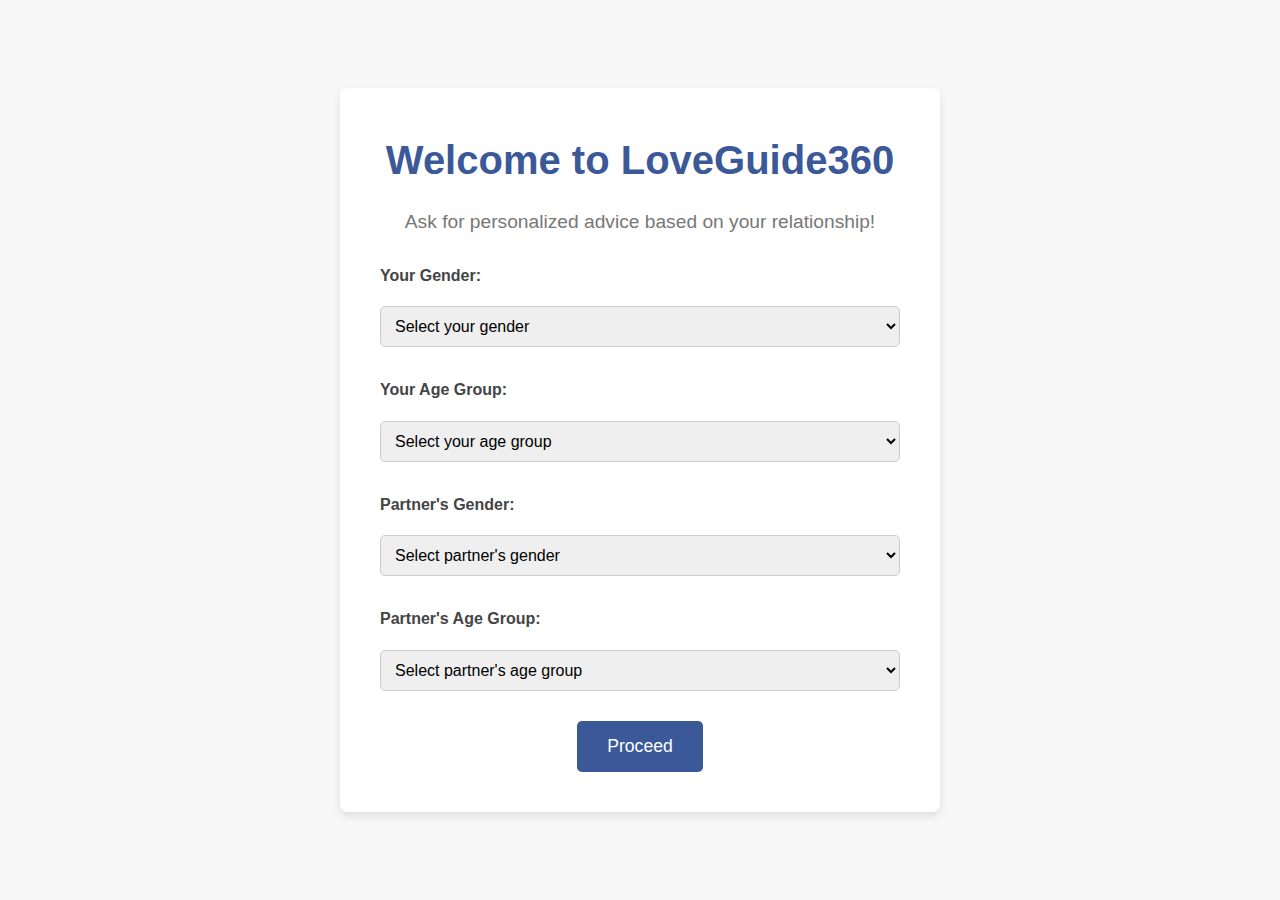
<file: templates/landing.html>
<!DOCTYPE html>
<html lang="en">
  <head>
    <meta charset="UTF-8" />
    <meta name="viewport" content="width=device-width, initial-scale=1.0" />
    <link rel="stylesheet" href="/static/style.css" />
    <title>Welcome to LoveGuide360</title>

    <link rel="icon" type="image/png" href="/static/img/icon.png">
    <link rel="apple-touch-icon" href="/static/img/icon.png">
  </head>
  <body>
    <div class="landing-container">
      <header>
        <h1>Welcome to LoveGuide360</h1>
        <p>Ask for personalized advice based on your relationship!</p>
      </header>

      <form id="user-info-form" action="/index.html" method="GET">
        <!-- Gender Selection -->
        <div class="form-group">
          <label for="gender">Your Gender:</label>
          <select id="gender" name="gender" required>
            <option value="" disabled selected>Select your gender</option>
            <option value="male">Male</option>
            <option value="female">Female</option>
            <option value="non_binary">Non-binary</option>
            <option value="prefer_not_to_say">Prefer not to say</option>
          </select>
        </div>

        <!-- Age Group Selection -->
        <div class="form-group">
          <label for="age_group">Your Age Group:</label>
          <select id="age_group" name="age_group" required>
            <option value="" disabled selected>Select your age group</option>
            <option value="18-24">18-24</option>
            <option value="25-30">25-30</option>
            <option value="31-40">31-40</option>
            <option value="41-50">41-50</option>
            <option value="51+">51+</option>
          </select>
        </div>

        <div class="form-group">
          <label for="partner_gender">Partner's Gender:</label>
          <select id="partner_gender" name="partner_gender" required>
            <option value="" disabled selected>Select partner's gender</option>
            <option value="male">Male</option>
            <option value="female">Female</option>
            <option value="non_binary">Non-binary</option>
            <option value="prefer_not_to_say">Prefer not to say</option>
          </select>
        </div>

        <!-- Age Group Selection -->
        <div class="form-group">
          <label for="partner_age_group">Partner's Age Group:</label>
          <select id="partner_age_group" name="partner_age_group" required>
            <option value="" disabled selected>Select partner's age group</option>
            <option value="18-24">18-24</option>
            <option value="25-30">25-30</option>
            <option value="31-40">31-40</option>
            <option value="41-50">41-50</option>
            <option value="51+">51+</option>
          </select>
        </div>

        <!-- Submit Button -->
        <button type="submit" id="submitButton">Proceed</button>
      </form>

      <!-- Error Message (Hidden by default) -->
      <div id="error-message" style="color: red; display: none">
        <p>Please fill out all fields before submitting!</p>
      </div>
    </div>

    <script>
      // Get the form and error message elements
      const form = document.getElementById("user-info-form");
      const errorMessage = document.getElementById("error-message");
      // Form submission event handler
      form.addEventListener("submit", function (event) {
        // Check if both the gender and age group are selected
        const gender = document.getElementById("gender").value;
        const ageGroup = document.getElementById("age_group").value;
        const partner_gender = document.getElementById("partner_gender").value;
        const partner_ageGroup = document.getElementById("partner_age_group").value;

        // If either field is not selected, show the error message and prevent form submission
        if (!gender || !ageGroup || !partner_ageGroup || !partner_gender) {
          event.preventDefault();
          errorMessage.style.display = "block"; // Show error message
        } else {
          errorMessage.style.display = "none"; // Hide error message
          window.location.href = `/index.html?gender=${gender}&age_group=${ageGroup}&partner_gender=${partner_gender}&partner_age_group=${partner_ageGroup}`;
        }
      });
    </script>
  </body>
</html>
</file>
<file: static/style.css>
/* Global Styles */
* {
    margin: 0;
    padding: 0;
    box-sizing: border-box;
}

html, body {
    font-family: 'Poppins', sans-serif;
    background-color: #f7f7f7;
    color: #333;
    line-height: 1.6;
    height: 100%;
    overflow-y: auto;
    /* Enable vertical scrolling */
}

body {
    display: flex;
    justify-content: center;
    align-items: flex-start;
    /* Align content at the top */
    flex-direction: column;
    text-align: center;
    padding: 20px;
    /* Add padding for better spacing on smaller screens */
}

.container {
    background-color: #fff;
    padding: 30px;
    border-radius: 8px;
    box-shadow: 0 4px 8px rgba(0, 0, 0, 0.1);
    width: 100%;
    max-width: 600px;
    margin: 20px auto;
    /* Center the container vertically and horizontally */
}

header h1 {
    font-size: 2.5rem;
    color: #3b5998;
    margin-bottom: 15px;
}

header p {
    font-size: 1.2rem;
    color: #777;
    margin-bottom: 25px;
}

/* Dropdown and Inputs */
select, input, textarea {
    font-size: 1rem;
    padding: 10px;
    width: 100%;
    margin: 10px 0;
    border-radius: 5px;
    border: 1px solid #ccc;
    box-sizing: border-box;
}

select:focus, input:focus, textarea:focus {
    outline: none;
    border-color: #3b5998;
}

/* Form Elements */
.form-group {
    margin-bottom: 20px;
    text-align: left;
}

label {
    font-weight: bold;
    margin-bottom: 8px;
    display: block;
    color: #444;
}

#custom-prompt {
    margin-top: 30px;
    margin-bottom: 30px;
}

#question {
    border: 1px solid #ccc;
    padding: 12px;
    width: 100%;
    border-radius: 5px;
    min-height: 100px;
    font-size: 1rem;
}

/* Buttons */
button {
    background-color: #3b5998;
    color: white;
    padding: 15px 30px;
    border: none;
    border-radius: 5px;
    font-size: 1.1rem;
    cursor: pointer;
    transition: background-color 0.3s ease;
}

button:hover {
    background-color: #2d4373;
}

button:active {
    background-color: #1d2a4b;
}

/* Response */
.response {
    margin-top: 20px;
    padding: 15px;
    background-color: #eef0f7;
    border-radius: 5px;
    font-size: 1.1rem;
}

/* Dynamic Metrics */
.metrics-container {
    background-color: #f9f9f9;
    padding: 20px;
    border-radius: 8px;
    box-shadow: 0 2px 5px rgba(0, 0, 0, 0.1);
    margin-top: 30px;
}

/* Mobile Responsiveness */
@media (max-width: 600px) {
    body {
        padding: 10px;
    }

    .container {
        width: 100%;
        padding: 15px;
    }

    header h1 {
        font-size: 2rem;
    }

    button {
        width: 100%;
    }
}

.landing-container {
    background-color: #fff;
    padding: 40px;
    border-radius: 8px;
    box-shadow: 0 4px 8px rgba(0, 0, 0, 0.1);
    width: 100%;
    max-width: 600px;
    margin: 20px auto;
}

/* User Info Section Styling */
#user-info {
    background-color: #f2f2f2;
    padding: 20px;
    border-radius: 8px;
    margin-bottom: 30px;
    border-left: 5px solid #4A90E2;
}

#user-info p {
    font-size: 18px;
    color: #555;
    margin: 10px 0;
}

#user-info p:first-of-type {
    font-size: 20px;
    font-weight: bold;
    color: #333;
}

#user-info p {
    font-size: 16px;
    color: #4A90E2;
    margin: 8px 0;
}

.result-box {
    padding: 15px;
    background: #e9ecef;
    border-radius: 5px;
    font-size: 1.1rem;
}

/* Tabs Container Styling */
.tabs {
    display: flex;
    flex-wrap: wrap;
    justify-content: center;
    margin-bottom: 20px;
}

/* Individual Tab Styling */
.tab {
    display: flex;
    align-items: center;
    padding: 10px 20px;
    cursor: pointer;
    font-size: 1rem;
    border: 1px solid #ccc;
    border-radius: 5px;
    margin: 5px;
    transition: background-color 0.3s ease;
}

.tab:hover {
    background-color: #f1f1f1;
}

.tab.active {
    background-color: #3b5998;
    color: white;
}

.tab .icon {
    margin-right: 8px;
}

/* Tab Content Styling */
.tab-content {
    display: none;
}

.tab-content.active {
    display: block;
}

/* Responsive Layout for Smaller Screens */
@media (max-width: 768px) {
    .tabs {
        flex-direction: column;
        /* Stack tabs vertically */
        align-items: flex-start;
        /* Align tabs to the left */
    }

    .tab {
        width: 100%;
        /* Make tabs take full width */
        justify-content: flex-start;
        /* Align tab text to the left */
    }

    /* Adjust the tab text size on smaller screens */
    .tab span {
        font-size: 0.9rem;
    }
}

/* Further adjustments for very small screens (mobile phones) */
@media (max-width: 480px) {
    .tab {
        font-size: 0.8rem;
        /* Decrease font size for mobile devices */
        padding: 8px 15px;
        /* Decrease padding for smaller screens */
    }
}

/* Adjust the form layout for smaller screens */
@media (max-width: 768px) {
    .form-group {
        margin-bottom: 15px;
    }

    label {
        font-size: 1rem;
        margin-bottom: 8px;
    }

    select, input {
        font-size: 1rem;
        padding: 12px;
        width: 100%;
    }

    /* Button responsiveness */
    button {
        font-size: 1.1rem;
        padding: 14px;
    }
}

/* Make the form responsive on mobile */
@media (max-width: 480px) {
    .form-group {
        margin-bottom: 10px;
    }

    label {
        font-size: 0.9rem;
    }

    select, input {
        font-size: 0.9rem;
        padding: 10px;
    }
}

.loading-screen {
    position: fixed;
    top: 0;
    left: 0;
    width: 100%;
    height: 100%;
    background: rgba(0, 0, 0, 0.5); /* Dark overlay */
    display: flex; /* Flexbox for centering */
    justify-content: center;
    align-items: center;
    text-align: center;
    z-index: 9999;
  }
  
  .spinner {
    border: 8px solid #f3f3f3; /* Light gray */
    border-top: 8px solid #3498db; /* Blue */
    border-radius: 50%;
    width: 50px;
    height: 50px;
    animation: spin 2s linear infinite;
  }
  
  .loading-screen p {
    color: white;
    margin-top: 20px;
    font-size: 1.2rem;
  }
  
  /* Spinner Animation */
  @keyframes spin {
    0% { transform: rotate(0deg); }
    100% { transform: rotate(360deg); }
  }
</file>
